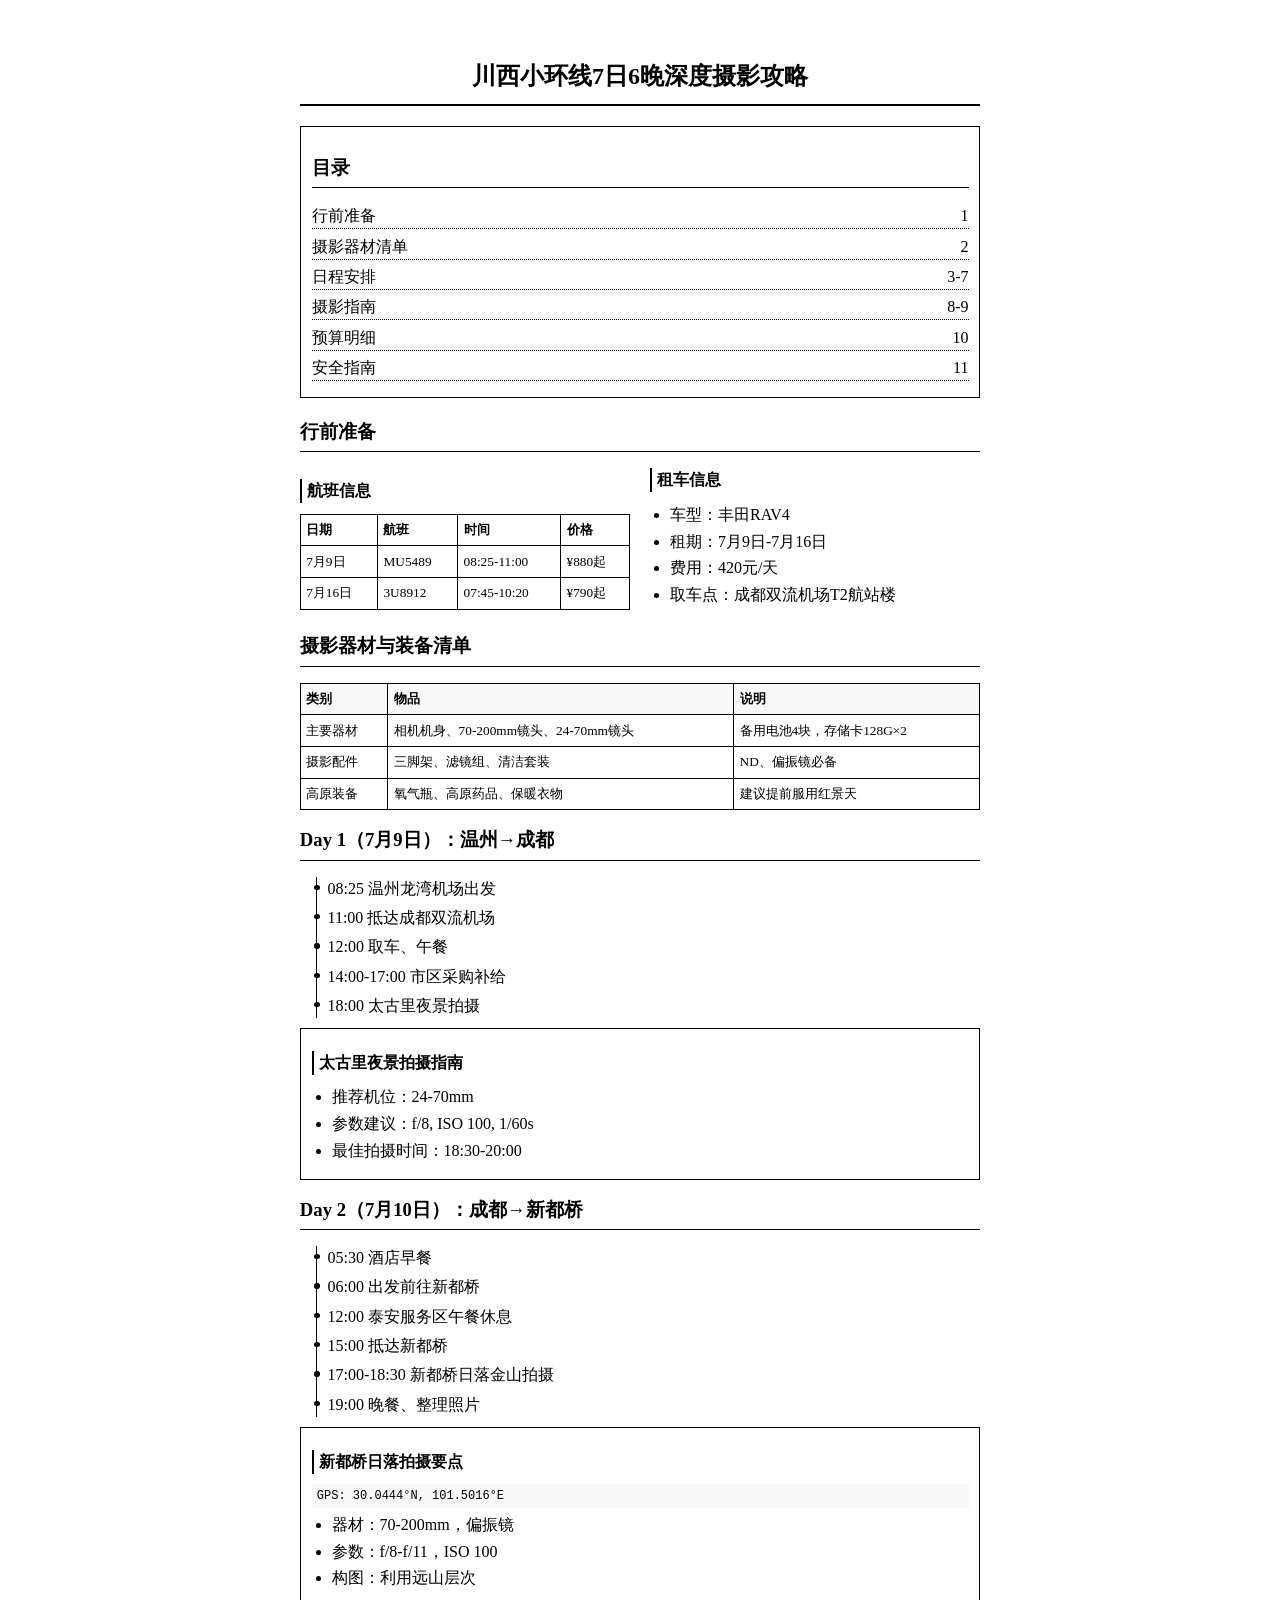
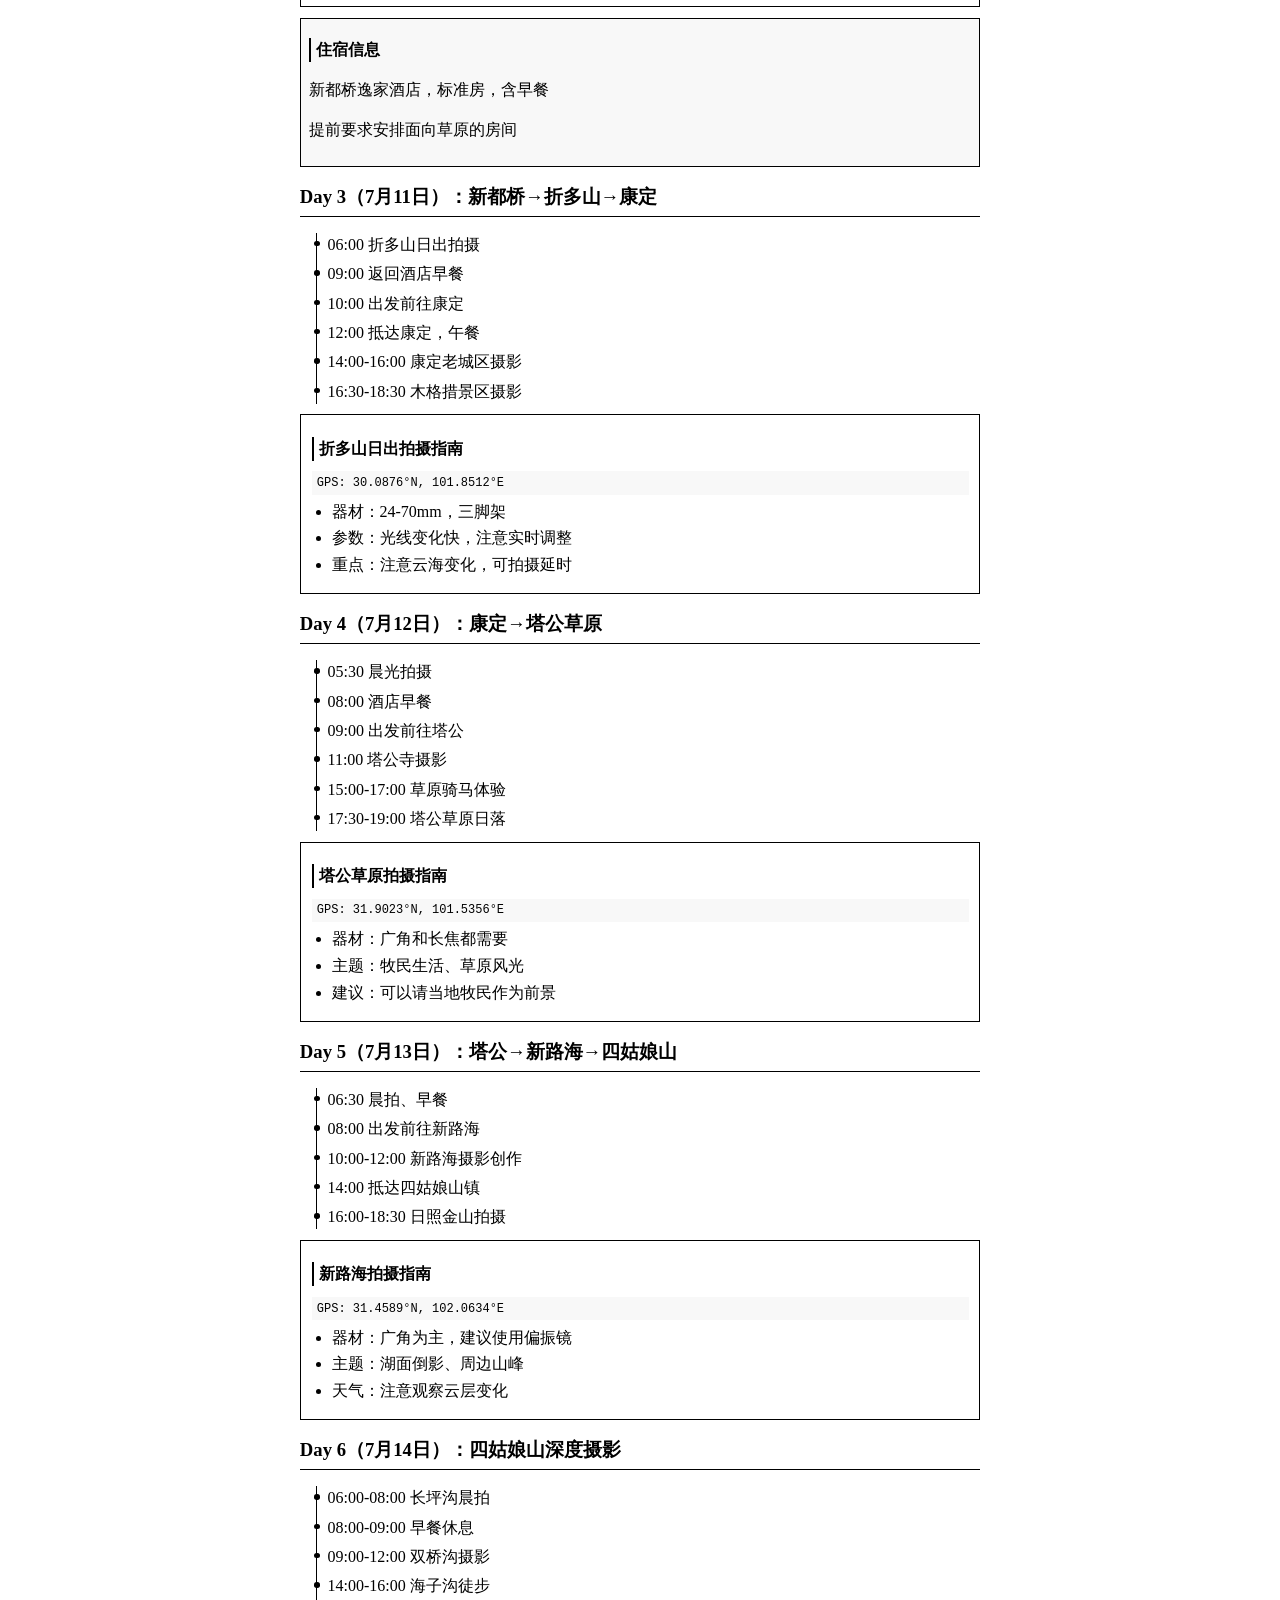
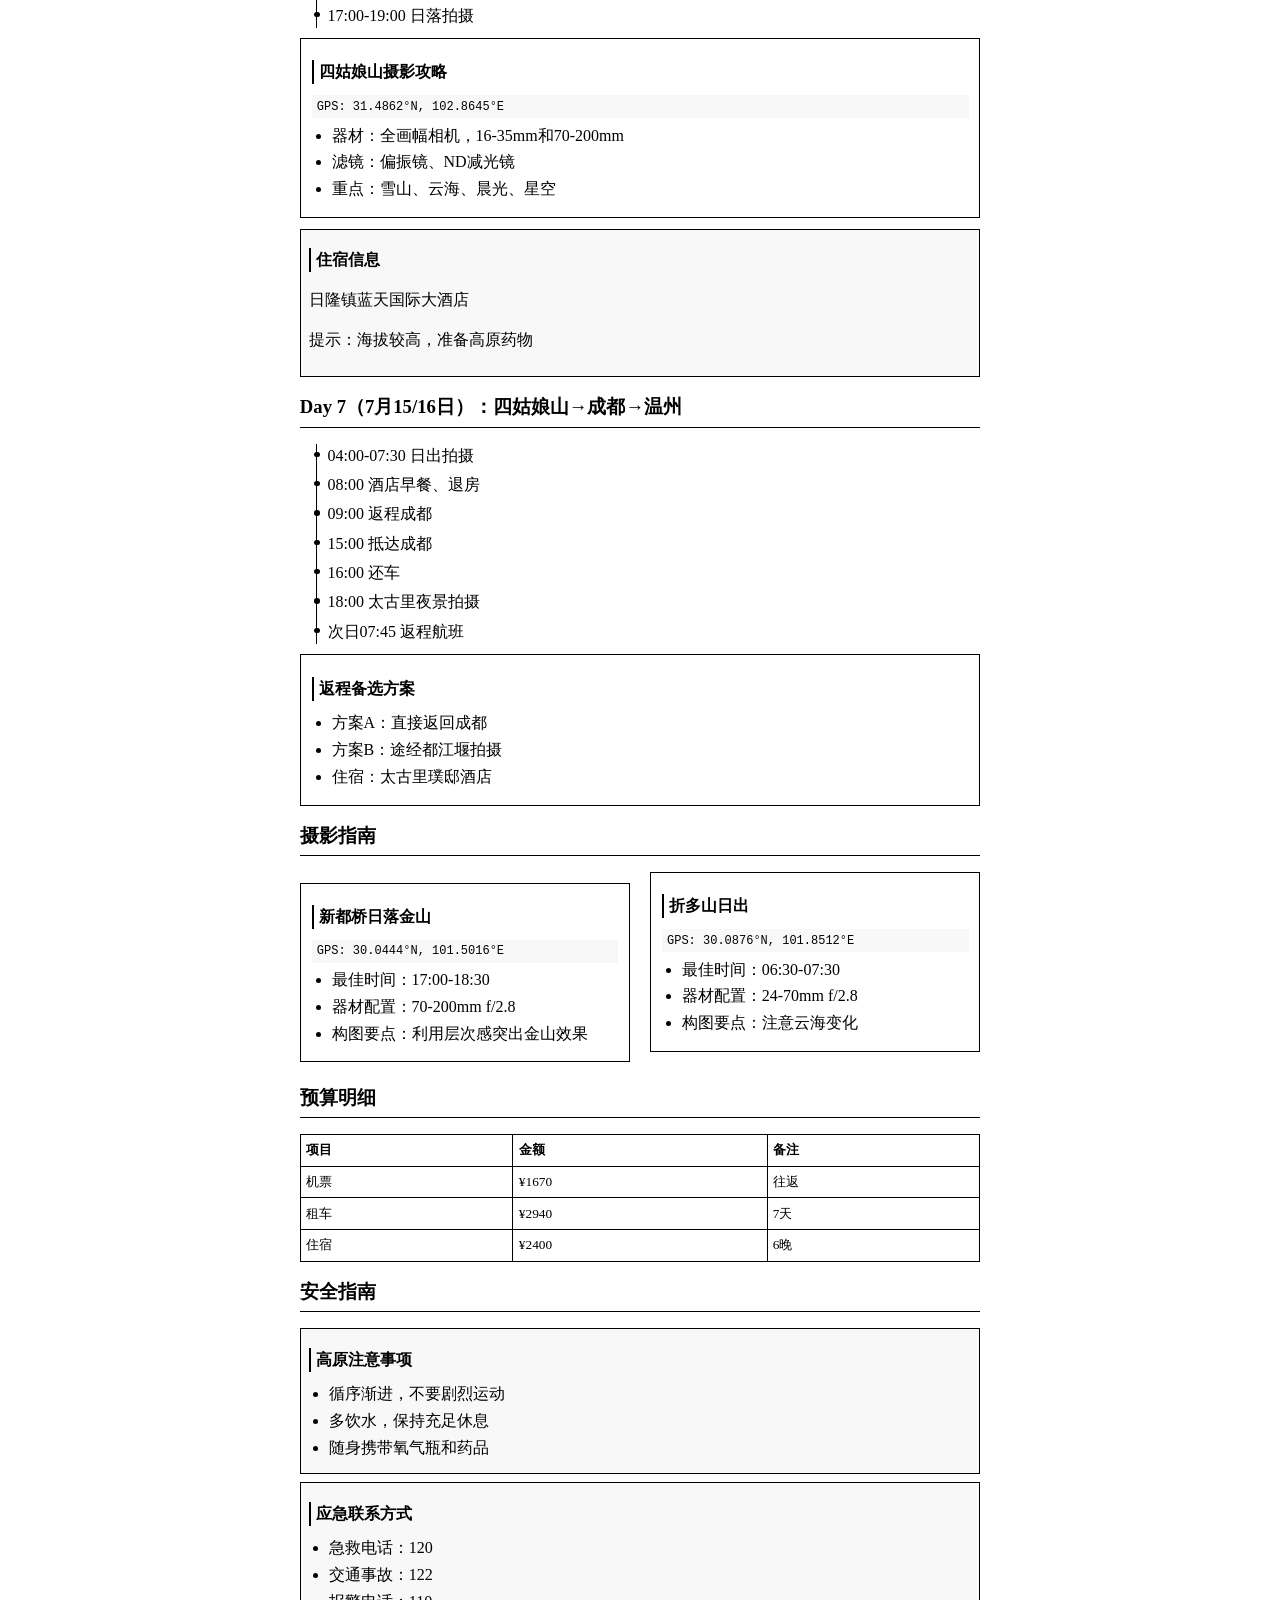
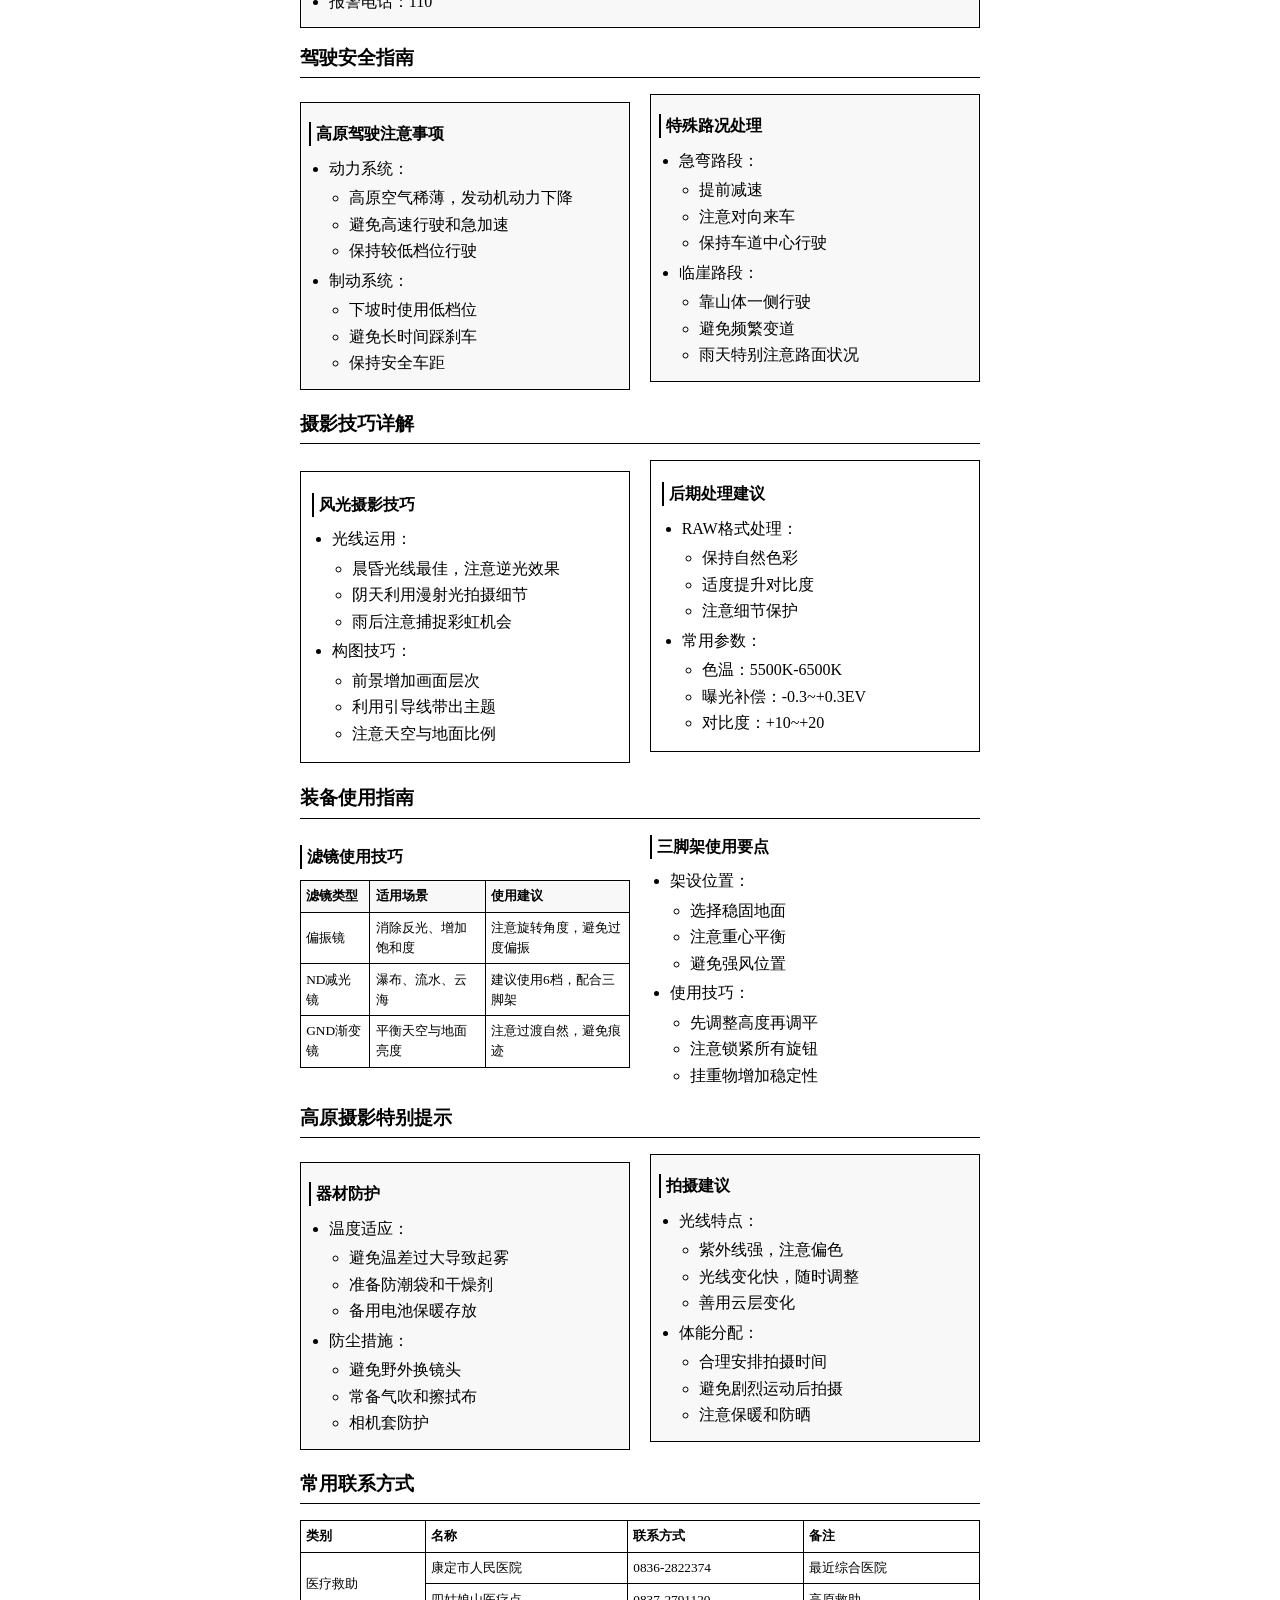
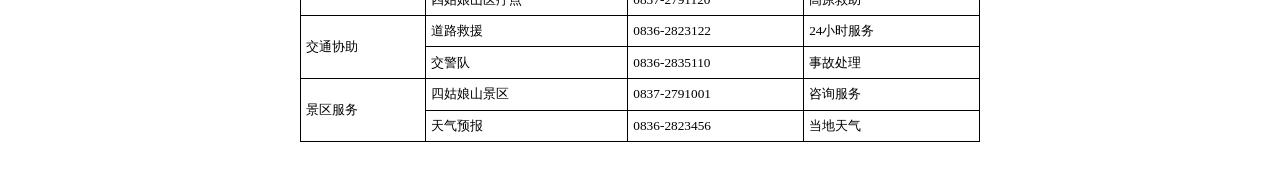
<file: print.html>
<!DOCTYPE html>
<html lang="zh-CN">
<head>
    <meta charset="UTF-8">
    <meta name="viewport" content="width=device-width, initial-scale=1.0">
    <title>川西小环线7日摄影攻略-打印版</title>
    <style>
        /* 打印优化样式 */
        @media print {
            @page {
                size: A4;
                margin: 20mm 15mm; /* 上下左右页边距 */
            }

            body {
                margin: 0;
                padding: 0;
                font-size: 10.5pt; /* 正文字号调小 */
                line-height: 1.5;
                color: #000;
                background: #fff;
            }

            /* 避免分页时断开的元素 */
            h1, h2, h3, .photo-guide-card, .accommodation, .budget, table {
                break-inside: avoid;
                page-break-inside: avoid;
            }

            /* 强制分页 */
            .day-plan {
                break-before: page;
                page-break-before: always;
            }

            /* 打印时隐藏阴影和渐变 */
            .section, .day-plan, .photo-guide-card {
                box-shadow: none !important;
                background: #fff !important;
            }

            /* 页眉页脚 */
            @top-center {
                content: "川西小环线7日摄影攻略";
                font-family: 'SimSun', serif;
                font-size: 9pt;
            }

            @bottom-center {
                content: "第 " counter(page) " 页";
                font-family: 'SimSun', serif;
                font-size: 9pt;
            }
        }

        /* 基础样式优化 */
        body {
            font-family: 'SimSun', serif;
            line-height: 1.5;
            margin: 0;
            padding: 10mm;
            background: #fff;
            color: #000;
        }

        .container {
            max-width: 180mm; /* A4纸有效内容区域 */
            margin: 0 auto;
        }

        /* 标题样式优化 */
        h1 {
            font-size: 18pt;
            text-align: center;
            margin: 15pt 0;
            padding-bottom: 8pt;
            border-bottom: 1.5pt solid #000;
        }

        h2 {
            font-size: 14pt;
            margin: 12pt 0;
            padding-bottom: 4pt;
            border-bottom: 1pt solid #000;
        }

        h3 {
            font-size: 12pt;
            margin: 8pt 0;
            padding-left: 4pt;
            border-left: 2pt solid #000;
        }

        /* 目录优化 */
        .toc {
            margin: 15pt 0;
            padding: 8pt;
            border: 0.5pt solid #000;
            break-after: page;
            page-break-after: always;
        }

        .toc-item {
            margin: 4pt 0;
            display: flex;
            justify-content: space-between;
            align-items: baseline;
            border-bottom: 0.5pt dotted #000;
        }

        .toc-page {
            margin-left: 8pt;
        }

        /* 两栏布局优化 */
        .two-column {
            column-count: 2;
            column-gap: 15pt;
            margin: 8pt 0;
        }

        /* 时间轴优化 */
        .timeline {
            margin-left: 12pt;
            padding-left: 8pt;
            border-left: 0.8pt solid #000;
        }

        .timeline p {
            margin: 4pt 0;
            position: relative;
        }

        .timeline p:before {
            content: "";
            position: absolute;
            left: -10pt;
            top: 6pt;
            width: 4pt;
            height: 4pt;
            background: #000;
            border-radius: 50%;
        }

        /* 卡片样式优化 */
        .photo-guide-card {
            margin: 8pt 0;
            padding: 8pt;
            border: 0.5pt solid #000;
        }

        /* GPS坐标样式优化 */
        .gps-coordinates {
            font-family: 'Courier New', monospace;
            font-size: 9pt;
            background: #f8f8f8;
            padding: 2pt 4pt;
            margin: 4pt 0;
        }

        /* 表格样式优化 */
        table {
            width: 100%;
            border-collapse: collapse;
            margin: 8pt 0;
            font-size: 10pt;
        }

        th, td {
            border: 0.5pt solid #000;
            padding: 4pt;
            text-align: left;
        }

        /* 注意事项样式优化 */
        .notice {
            padding: 6pt;
            margin: 6pt 0;
            border: 0.5pt solid #000;
            background: #f8f8f8;
        }

        /* 列表样式优化 */
        ul {
            padding-left: 15pt;
            margin: 4pt 0;
        }

        ul li {
            margin: 2pt 0;
        }

        /* 重要提示样式优化 */
        .important-note {
            margin: 8pt 0;
            padding: 6pt;
            border: 0.5pt solid #000;
            background: #f8f8f8;
        }

        /* 补充：装备清单表格样式 */
        .equipment-table th {
            background: #f8f8f8;
            font-weight: bold;
        }

        /* 补充：住宿信息样式 */
        .accommodation {
            margin: 8pt 0;
            padding: 6pt;
            border: 0.5pt solid #000;
        }

        /* 补充：预算表格样式 */
        .budget-table {
            width: 100%;
            font-size: 10pt;
        }

        .budget-table th {
            background: #f8f8f8;
        }

        /* 补充：页面分隔符 */
        .page-break {
            break-after: page;
            page-break-after: always;
        }
    </style>
</head>
<body>
    <div class="container">
        <h1>川西小环线7日6晚深度摄影攻略</h1>

        <!-- 目录 -->
        <div class="toc">
            <h2>目录</h2>
            <div class="toc-item">行前准备 <span class="toc-page">1</span></div>
            <div class="toc-item">摄影器材清单 <span class="toc-page">2</span></div>
            <div class="toc-item">日程安排 <span class="toc-page">3-7</span></div>
            <div class="toc-item">摄影指南 <span class="toc-page">8-9</span></div>
            <div class="toc-item">预算明细 <span class="toc-page">10</span></div>
            <div class="toc-item">安全指南 <span class="toc-page">11</span></div>
        </div>

        <!-- 行前准备部分 -->
        <div class="section">
            <h2>行前准备</h2>
            <div class="two-column">
                <div>
                    <h3>航班信息</h3>
                    <table>
                        <tr>
                            <th>日期</th>
                            <th>航班</th>
                            <th>时间</th>
                            <th>价格</th>
                        </tr>
                        <tr>
                            <td>7月9日</td>
                            <td>MU5489</td>
                            <td>08:25-11:00</td>
                            <td>¥880起</td>
                        </tr>
                        <tr>
                            <td>7月16日</td>
                            <td>3U8912</td>
                            <td>07:45-10:20</td>
                            <td>¥790起</td>
                        </tr>
                    </table>
                </div>
                <div>
                    <h3>租车信息</h3>
                    <ul>
                        <li>车型：丰田RAV4</li>
                        <li>租期：7月9日-7月16日</li>
                        <li>费用：420元/天</li>
                        <li>取车点：成都双流机场T2航站楼</li>
                    </ul>
                </div>
            </div>
        </div>

        <!-- 摄影器材与装备清单 -->
        <div class="section">
            <h2>摄影器材与装备清单</h2>
            <table class="equipment-table">
                <tr>
                    <th>类别</th>
                    <th>物品</th>
                    <th>说明</th>
                </tr>
                <tr>
                    <td>主要器材</td>
                    <td>相机机身、70-200mm镜头、24-70mm镜头</td>
                    <td>备用电池4块，存储卡128G×2</td>
                </tr>
                <tr>
                    <td>摄影配件</td>
                    <td>三脚架、滤镜组、清洁套装</td>
                    <td>ND、偏振镜必备</td>
                </tr>
                <tr>
                    <td>高原装备</td>
                    <td>氧气瓶、高原药品、保暖衣物</td>
                    <td>建议提前服用红景天</td>
                </tr>
            </table>
        </div>

        <!-- 日程安排（每天单独分页） -->
        <div class="day-plan">
            <h2>Day 1（7月9日）：温州→成都</h2>
            <div class="timeline">
                <p>08:25 温州龙湾机场出发</p>
                <p>11:00 抵达成都双流机场</p>
                <p>12:00 取车、午餐</p>
                <p>14:00-17:00 市区采购补给</p>
                <p>18:00 太古里夜景拍摄</p>
            </div>
            <div class="photo-guide-card">
                <h3>太古里夜景拍摄指南</h3>
                <ul>
                    <li>推荐机位：24-70mm</li>
                    <li>参数建议：f/8, ISO 100, 1/60s</li>
                    <li>最佳拍摄时间：18:30-20:00</li>
                </ul>
            </div>
        </div>

        <!-- Day 2 -->
        <div class="day-plan">
            <h2>Day 2（7月10日）：成都→新都桥</h2>
            <div class="timeline">
                <p>05:30 酒店早餐</p>
                <p>06:00 出发前往新都桥</p>
                <p>12:00 泰安服务区午餐休息</p>
                <p>15:00 抵达新都桥</p>
                <p>17:00-18:30 新都桥日落金山拍摄</p>
                <p>19:00 晚餐、整理照片</p>
            </div>
            <div class="photo-guide-card">
                <h3>新都桥日落拍摄要点</h3>
                <p class="gps-coordinates">GPS: 30.0444°N, 101.5016°E</p>
                <ul>
                    <li>器材：70-200mm，偏振镜</li>
                    <li>参数：f/8-f/11，ISO 100</li>
                    <li>构图：利用远山层次</li>
                </ul>
            </div>
            <div class="important-note">
                <h3>住宿信息</h3>
                <p>新都桥逸家酒店，标准房，含早餐</p>
                <p>提前要求安排面向草原的房间</p>
            </div>
        </div>

        <!-- Day 3 -->
        <div class="day-plan">
            <h2>Day 3（7月11日）：新都桥→折多山→康定</h2>
            <div class="timeline">
                <p>06:00 折多山日出拍摄</p>
                <p>09:00 返回酒店早餐</p>
                <p>10:00 出发前往康定</p>
                <p>12:00 抵达康定，午餐</p>
                <p>14:00-16:00 康定老城区摄影</p>
                <p>16:30-18:30 木格措景区摄影</p>
            </div>
            <div class="photo-guide-card">
                <h3>折多山日出拍摄指南</h3>
                <p class="gps-coordinates">GPS: 30.0876°N, 101.8512°E</p>
                <ul>
                    <li>器材：24-70mm，三脚架</li>
                    <li>参数：光线变化快，注意实时调整</li>
                    <li>重点：注意云海变化，可拍摄延时</li>
                </ul>
            </div>
        </div>

        <!-- Day 4 -->
        <div class="day-plan">
            <h2>Day 4（7月12日）：康定→塔公草原</h2>
            <div class="timeline">
                <p>05:30 晨光拍摄</p>
                <p>08:00 酒店早餐</p>
                <p>09:00 出发前往塔公</p>
                <p>11:00 塔公寺摄影</p>
                <p>15:00-17:00 草原骑马体验</p>
                <p>17:30-19:00 塔公草原日落</p>
            </div>
            <div class="photo-guide-card">
                <h3>塔公草原拍摄指南</h3>
                <p class="gps-coordinates">GPS: 31.9023°N, 101.5356°E</p>
                <ul>
                    <li>器材：广角和长焦都需要</li>
                    <li>主题：牧民生活、草原风光</li>
                    <li>建议：可以请当地牧民作为前景</li>
                </ul>
            </div>
        </div>

        <!-- Day 5 -->
        <div class="day-plan">
            <h2>Day 5（7月13日）：塔公→新路海→四姑娘山</h2>
            <div class="timeline">
                <p>06:30 晨拍、早餐</p>
                <p>08:00 出发前往新路海</p>
                <p>10:00-12:00 新路海摄影创作</p>
                <p>14:00 抵达四姑娘山镇</p>
                <p>16:00-18:30 日照金山拍摄</p>
            </div>
            <div class="photo-guide-card">
                <h3>新路海拍摄指南</h3>
                <p class="gps-coordinates">GPS: 31.4589°N, 102.0634°E</p>
                <ul>
                    <li>器材：广角为主，建议使用偏振镜</li>
                    <li>主题：湖面倒影、周边山峰</li>
                    <li>天气：注意观察云层变化</li>
                </ul>
            </div>
        </div>

        <!-- Day 6 -->
        <div class="day-plan">
            <h2>Day 6（7月14日）：四姑娘山深度摄影</h2>
            <div class="timeline">
                <p>06:00-08:00 长坪沟晨拍</p>
                <p>08:00-09:00 早餐休息</p>
                <p>09:00-12:00 双桥沟摄影</p>
                <p>14:00-16:00 海子沟徒步</p>
                <p>17:00-19:00 日落拍摄</p>
            </div>
            <div class="photo-guide-card">
                <h3>四姑娘山摄影攻略</h3>
                <p class="gps-coordinates">GPS: 31.4862°N, 102.8645°E</p>
                <ul>
                    <li>器材：全画幅相机，16-35mm和70-200mm</li>
                    <li>滤镜：偏振镜、ND减光镜</li>
                    <li>重点：雪山、云海、晨光、星空</li>
                </ul>
            </div>
            <div class="important-note">
                <h3>住宿信息</h3>
                <p>日隆镇蓝天国际大酒店</p>
                <p>提示：海拔较高，准备高原药物</p>
            </div>
        </div>

        <!-- Day 7 -->
        <div class="day-plan">
            <h2>Day 7（7月15/16日）：四姑娘山→成都→温州</h2>
            <div class="timeline">
                <p>04:00-07:30 日出拍摄</p>
                <p>08:00 酒店早餐、退房</p>
                <p>09:00 返程成都</p>
                <p>15:00 抵达成都</p>
                <p>16:00 还车</p>
                <p>18:00 太古里夜景拍摄</p>
                <p>次日07:45 返程航班</p>
            </div>
            <div class="photo-guide-card">
                <h3>返程备选方案</h3>
                <ul>
                    <li>方案A：直接返回成都</li>
                    <li>方案B：途经都江堰拍摄</li>
                    <li>住宿：太古里璞邸酒店</li>
                </ul>
            </div>
        </div>

        <!-- 摄影指南部分 -->
        <div class="section">
            <h2>摄影指南</h2>
            <div class="two-column">
                <div class="photo-guide-card">
                    <h3>新都桥日落金山</h3>
                    <p class="gps-coordinates">GPS: 30.0444°N, 101.5016°E</p>
                    <ul>
                        <li>最佳时间：17:00-18:30</li>
                        <li>器材配置：70-200mm f/2.8</li>
                        <li>构图要点：利用层次感突出金山效果</li>
                    </ul>
                </div>
                <div class="photo-guide-card">
                    <h3>折多山日出</h3>
                    <p class="gps-coordinates">GPS: 30.0876°N, 101.8512°E</p>
                    <ul>
                        <li>最佳时间：06:30-07:30</li>
                        <li>器材配置：24-70mm f/2.8</li>
                        <li>构图要点：注意云海变化</li>
                    </ul>
                </div>
            </div>
        </div>

        <!-- 预算明细 -->
        <div class="section">
            <h2>预算明细</h2>
            <table>
                <tr>
                    <th>项目</th>
                    <th>金额</th>
                    <th>备注</th>
                </tr>
                <tr>
                    <td>机票</td>
                    <td>¥1670</td>
                    <td>往返</td>
                </tr>
                <tr>
                    <td>租车</td>
                    <td>¥2940</td>
                    <td>7天</td>
                </tr>
                <tr>
                    <td>住宿</td>
                    <td>¥2400</td>
                    <td>6晚</td>
                </tr>
            </table>
        </div>

        <!-- 安全指南 -->
        <div class="section">
            <h2>安全指南</h2>
            <div class="notice">
                <h3>高原注意事项</h3>
                <ul>
                    <li>循序渐进，不要剧烈运动</li>
                    <li>多饮水，保持充足休息</li>
                    <li>随身携带氧气瓶和药品</li>
                </ul>
            </div>
            <div class="notice">
                <h3>应急联系方式</h3>
                <ul>
                    <li>急救电话：120</li>
                    <li>交通事故：122</li>
                    <li>报警电话：110</li>
                </ul>
            </div>
        </div>

        <!-- 补充：驾驶安全指南 -->
        <div class="section">
            <h2>驾驶安全指南</h2>
            <div class="two-column">
                <div class="notice">
                    <h3>高原驾驶注意事项</h3>
                    <ul>
                        <li>动力系统：
                            <ul>
                                <li>高原空气稀薄，发动机动力下降</li>
                                <li>避免高速行驶和急加速</li>
                                <li>保持较低档位行驶</li>
                            </ul>
                        </li>
                        <li>制动系统：
                            <ul>
                                <li>下坡时使用低档位</li>
                                <li>避免长时间踩刹车</li>
                                <li>保持安全车距</li>
                            </ul>
                        </li>
                    </ul>
                </div>
                <div class="notice">
                    <h3>特殊路况处理</h3>
                    <ul>
                        <li>急弯路段：
                            <ul>
                                <li>提前减速</li>
                                <li>注意对向来车</li>
                                <li>保持车道中心行驶</li>
                            </ul>
                        </li>
                        <li>临崖路段：
                            <ul>
                                <li>靠山体一侧行驶</li>
                                <li>避免频繁变道</li>
                                <li>雨天特别注意路面状况</li>
                            </ul>
                        </li>
                    </ul>
                </div>
            </div>
        </div>

        <!-- 补充：摄影技巧详解 -->
        <div class="section">
            <h2>摄影技巧详解</h2>
            <div class="two-column">
                <div class="photo-guide-card">
                    <h3>风光摄影技巧</h3>
                    <ul>
                        <li>光线运用：
                            <ul>
                                <li>晨昏光线最佳，注意逆光效果</li>
                                <li>阴天利用漫射光拍摄细节</li>
                                <li>雨后注意捕捉彩虹机会</li>
                            </ul>
                        </li>
                        <li>构图技巧：
                            <ul>
                                <li>前景增加画面层次</li>
                                <li>利用引导线带出主题</li>
                                <li>注意天空与地面比例</li>
                            </ul>
                        </li>
                    </ul>
                </div>
                <div class="photo-guide-card">
                    <h3>后期处理建议</h3>
                    <ul>
                        <li>RAW格式处理：
                            <ul>
                                <li>保持自然色彩</li>
                                <li>适度提升对比度</li>
                                <li>注意细节保护</li>
                            </ul>
                        </li>
                        <li>常用参数：
                            <ul>
                                <li>色温：5500K-6500K</li>
                                <li>曝光补偿：-0.3~+0.3EV</li>
                                <li>对比度：+10~+20</li>
                            </ul>
                        </li>
                    </ul>
                </div>
            </div>
        </div>

        <!-- 补充：装备使用指南 -->
        <div class="section">
            <h2>装备使用指南</h2>
            <div class="two-column">
                <div class="equipment-guide">
                    <h3>滤镜使用技巧</h3>
                    <table class="equipment-table">
                        <tr>
                            <th>滤镜类型</th>
                            <th>适用场景</th>
                            <th>使用建议</th>
                        </tr>
                        <tr>
                            <td>偏振镜</td>
                            <td>消除反光、增加饱和度</td>
                            <td>注意旋转角度，避免过度偏振</td>
                        </tr>
                        <tr>
                            <td>ND减光镜</td>
                            <td>瀑布、流水、云海</td>
                            <td>建议使用6档，配合三脚架</td>
                        </tr>
                        <tr>
                            <td>GND渐变镜</td>
                            <td>平衡天空与地面亮度</td>
                            <td>注意过渡自然，避免痕迹</td>
                        </tr>
                    </table>
                </div>
                <div class="equipment-guide">
                    <h3>三脚架使用要点</h3>
                    <ul>
                        <li>架设位置：
                            <ul>
                                <li>选择稳固地面</li>
                                <li>注意重心平衡</li>
                                <li>避免强风位置</li>
                            </ul>
                        </li>
                        <li>使用技巧：
                            <ul>
                                <li>先调整高度再调平</li>
                                <li>注意锁紧所有旋钮</li>
                                <li>挂重物增加稳定性</li>
                            </ul>
                        </li>
                    </ul>
                </div>
            </div>
        </div>

        <!-- 补充：高原摄影特别提示 -->
        <div class="section">
            <h2>高原摄影特别提示</h2>
            <div class="two-column">
                <div class="notice">
                    <h3>器材防护</h3>
                    <ul>
                        <li>温度适应：
                            <ul>
                                <li>避免温差过大导致起雾</li>
                                <li>准备防潮袋和干燥剂</li>
                                <li>备用电池保暖存放</li>
                            </ul>
                        </li>
                        <li>防尘措施：
                            <ul>
                                <li>避免野外换镜头</li>
                                <li>常备气吹和擦拭布</li>
                                <li>相机套防护</li>
                            </ul>
                        </li>
                    </ul>
                </div>
                <div class="notice">
                    <h3>拍摄建议</h3>
                    <ul>
                        <li>光线特点：
                            <ul>
                                <li>紫外线强，注意偏色</li>
                                <li>光线变化快，随时调整</li>
                                <li>善用云层变化</li>
                            </ul>
                        </li>
                        <li>体能分配：
                            <ul>
                                <li>合理安排拍摄时间</li>
                                <li>避免剧烈运动后拍摄</li>
                                <li>注意保暖和防晒</li>
                            </ul>
                        </li>
                    </ul>
                </div>
            </div>
        </div>

        <!-- 补充：常用联系方式 -->
        <div class="section">
            <h2>常用联系方式</h2>
            <table class="contact-table">
                <tr>
                    <th>类别</th>
                    <th>名称</th>
                    <th>联系方式</th>
                    <th>备注</th>
                </tr>
                <tr>
                    <td rowspan="2">医疗救助</td>
                    <td>康定市人民医院</td>
                    <td>0836-2822374</td>
                    <td>最近综合医院</td>
                </tr>
                <tr>
                    <td>四姑娘山医疗点</td>
                    <td>0837-2791120</td>
                    <td>高原救助</td>
                </tr>
                <tr>
                    <td rowspan="2">交通协助</td>
                    <td>道路救援</td>
                    <td>0836-2823122</td>
                    <td>24小时服务</td>
                </tr>
                <tr>
                    <td>交警队</td>
                    <td>0836-2835110</td>
                    <td>事故处理</td>
                </tr>
                <tr>
                    <td rowspan="2">景区服务</td>
                    <td>四姑娘山景区</td>
                    <td>0837-2791001</td>
                    <td>咨询服务</td>
                </tr>
                <tr>
                    <td>天气预报</td>
                    <td>0836-2823456</td>
                    <td>当地天气</td>
                </tr>
            </table>
        </div>
    </div>
</body>
</html>
</file>
